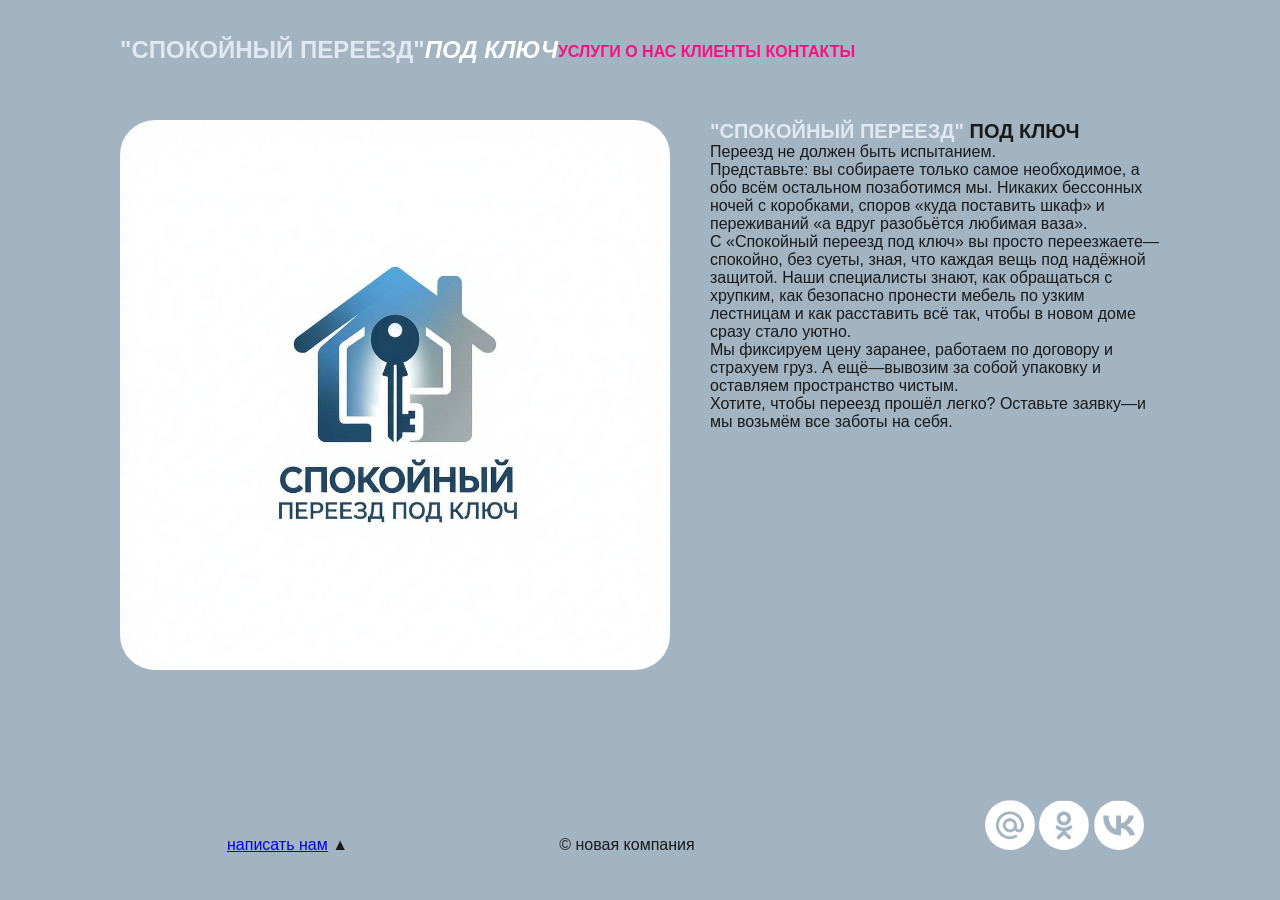
<file: index.html>
<!DOCTYPE html>
<html lang="ru">
<head>
    <meta charset="UTF-8">
    <meta name="viewport" content="width=device-width, initial-scale=1.0">
    <title>Пирогов Максим П-12</title>
    <link rel="stylesheet" href="css/style.css">
    <link rel="preconnect" href="https://fonts.googleapis.com">
<link rel="preconnect" href="https://fonts.gstatic.com" crossorigin>
<link href="https://fonts.googleapis.com/css2?family=Dela+Gothic+One&display=swap" rel="stylesheet">
</head>
<body>
    <div id="wrapper">
    <header class="clearfix">
<a id="logo" href="index.html"><span class="pink">"Спокойный переезд"</span><i>под ключ</i></a>
<nav id="mainnav">
<ul>
    <li class="active"><a href="uslugi.html">услуги</a></li>
    <li class="active"><a href="О нас.html">о нас</a></li>
    <li class="active"><a href="Клиенты.html">клиенты</a></li>
    <li class="active"><a href="Контакты.html">контакты</a></li>
</ul>
</nav>
    </header>
    <main>
        <img class="main_img-float" src="img/diting_result_4e0d9b32d5d311f18e6502f5c34e7170_1.jpeg" alt="">
        <h1>
            <span class="pink">"Спокойный переезд"</span> под ключ
        </h1>
<p>Переезд не должен быть испытанием.</p>

<p>Представьте: вы собираете только самое необходимое, а обо всём остальном позаботимся мы. Никаких бессонных ночей с коробками, споров «куда поставить шкаф» и переживаний «а вдруг разобьётся любимая ваза».</p>

<p>С «Спокойный переезд под ключ» вы просто переезжаете—спокойно, без суеты, зная, что каждая вещь под надёжной защитой. Наши специалисты знают, как обращаться с хрупким, как безопасно пронести мебель по узким лестницам и как расставить всё так, чтобы в новом доме сразу стало уютно.</p>

<p>Мы фиксируем цену заранее, работаем по договору и страхуем груз. А ещё—вывозим за собой упаковку и оставляем пространство чистым.</p>

<p>Хотите, чтобы переезд прошёл легко? Оставьте заявку—и мы возьмём все заботы на себя.</p>
    </main>
    </div>
    <footer>
        <p class="footer_block">
            <a href="form.html">написать нам</a> &#9650
        </p>
        <p class="footer_block">
    &copy; Новая компания
    </p>
    <div class="footer_icons">
    <a target="_blank"><img class="footer_img" src="img/mailru.png"></a>
    <a target="_blank"><img class="footer_img" src="img/ok.png"></a>
    <a target="_blank"><img class="footer_img" src="img/vk.png"></a>
</div>
    </footer>
</body>
</html>
</file>
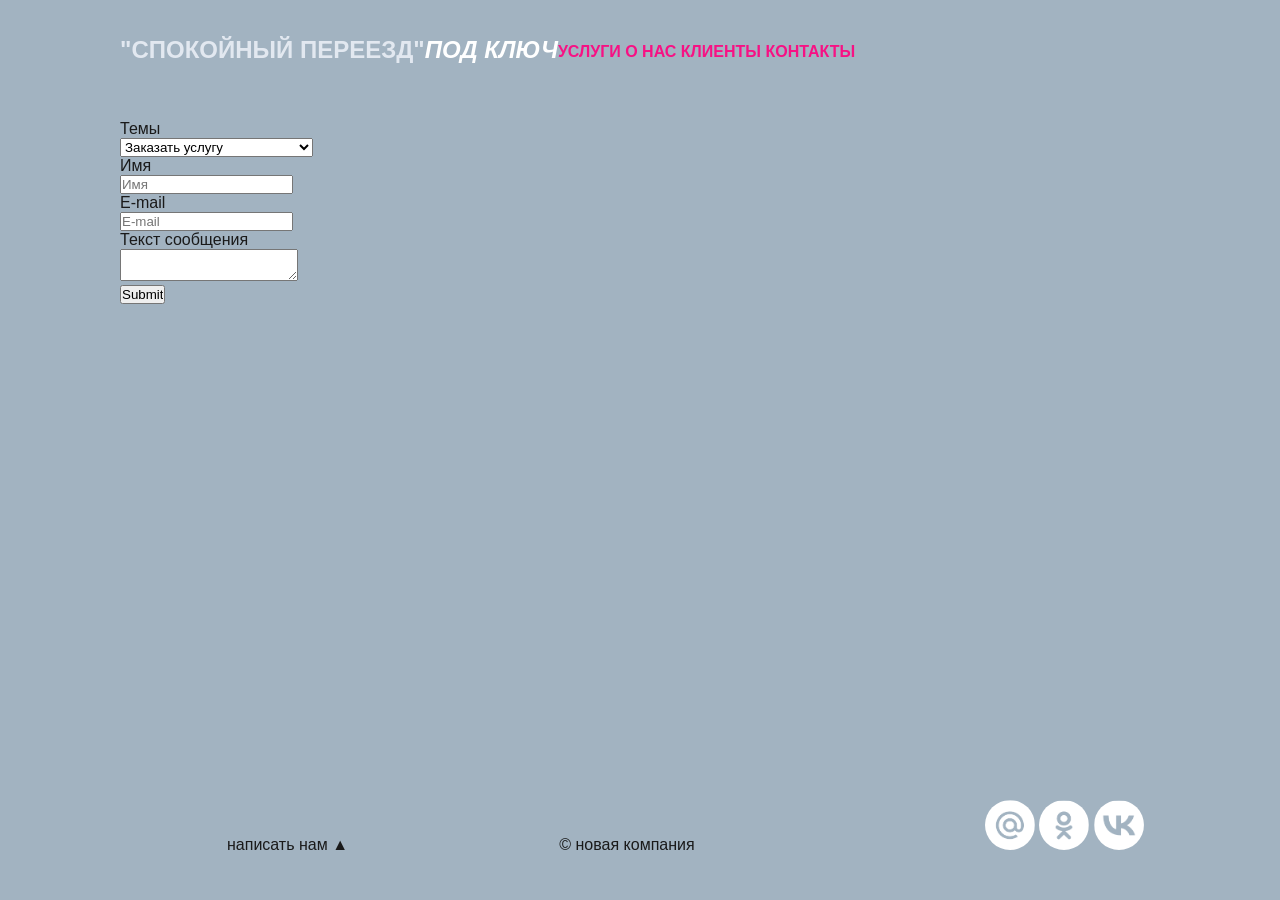
<file: form.html>
<!DOCTYPE html>
<html lang="ru">
<head>
    <meta charset="UTF-8">
    <meta name="viewport" content="width=device-width, initial-scale=1.0">
    <title>Пирогов Максим П-12</title>
    <link rel="stylesheet" href="css/style.css">
    <link rel="preconnect" href="https://fonts.googleapis.com">
<link rel="preconnect" href="https://fonts.gstatic.com" crossorigin>
<link href="https://fonts.googleapis.com/css2?family=Dela+Gothic+One&display=swap" rel="stylesheet">
</head>
<body>
    <div id="wrapper">
    <header class="clearfix">
<a id="logo" href="index.html"><span class="pink">"Спокойный переезд"</span><i>под ключ</i></a>
<nav id="mainnav">
<ul>
    <li class="active"><a href="uslugi.html">услуги</a></li>
    <li class="active"><a href="О нас.html">о нас</a></li>
    <li class="active"><a href="Клиенты.html">клиенты</a></li>
    <li class="active"><a href="Контакты.html">контакты</a></li>
</ul>
</nav>
    </header>
    <main>
        
        <div class="form_item">
            <label for="topic">Темы</label><br>
        <select name="name" id="topic">
        <option value="1">Заказать услугу</option>
        <option value="2">Оставить отзыв/замечание</option>
        <option value="3">Предложить сотдуничество</option>
        <option value="4">Другое</option>
        </select>
        </div>
        <div class="form_utem">
            <label for="name">Имя</label><br>
            <input type="name" id="name" placeholder="Имя" type="text">     
        <form action="form_item">
         <label for="name">E-mail</label><br>
        <input type="email" id="email" placeholder="E-mail" type="text">
        </div>
        <div>
            <label for="">Текст сообщения</label><br>
        <textarea for="namer" id="" placeholder="" ></textarea><br>
        <input type="submit">
            </div>

        </div>
</form>        
    </main>
    </div>
    <footer>
        <p class="footer_block">
            написать нам &#9650
        </p>
        <p class="footer_block">
    &copy; Новая компания
    </p>
    <div class="footer_icons">
    <a target="_blank"><img class="footer_img" src="/img/mailru.png"></a>
    <a target="_blank"><img class="footer_img" src="/img/ok.png"></a>
    <a target="_blank"><img class="footer_img" src="/img/vk.png"></a>
</div>
    </footer>
</body>
</html>
</file>
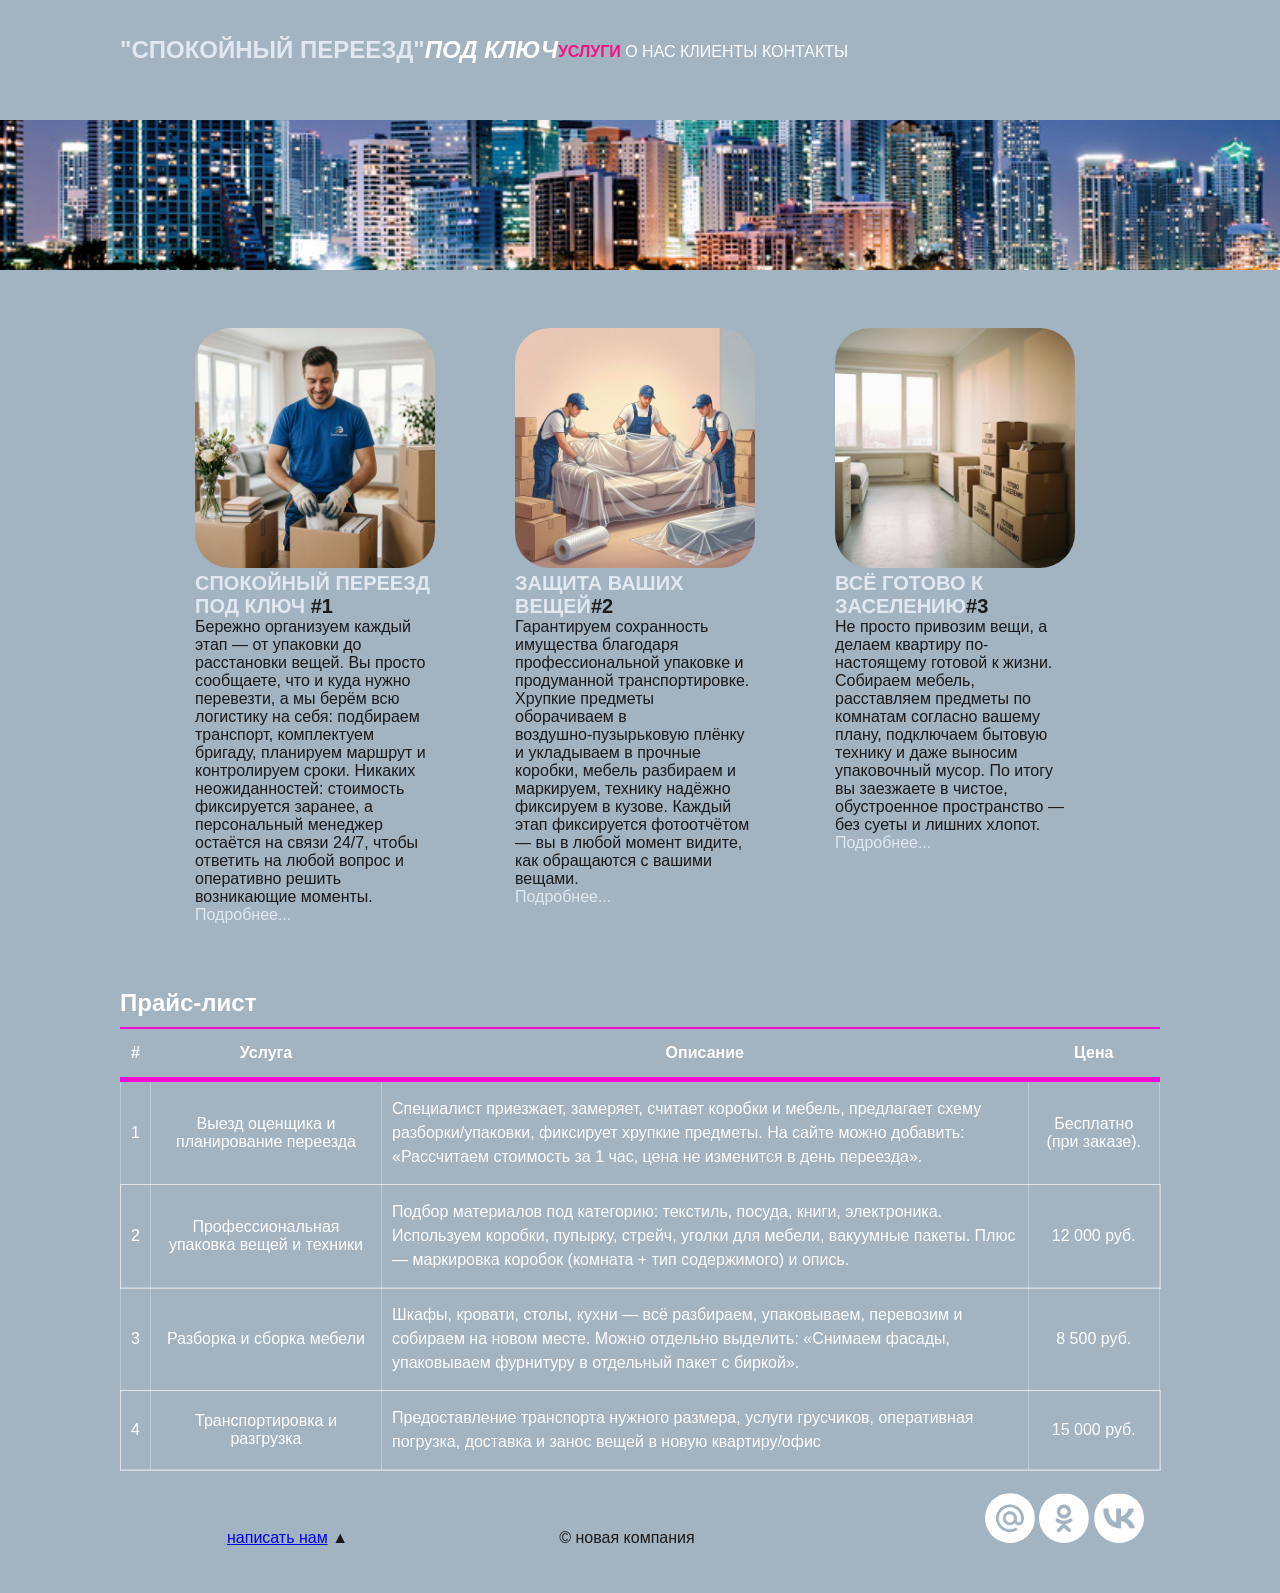
<file: uslugi.html>
<!DOCTYPE html>
<html lang="ru">
<head>
    <meta charset="UTF-8">
    <meta name="viewport" content="width=device-width, initial-scale=1.0">
    <title>Пирогов Максим П-12</title>
    <link rel="stylesheet" href="css/style.css">
<link rel="preconnect" href="https://fonts.googleapis.com">
<link rel="preconnect" href="https://fonts.gstatic.com" crossorigin>
<link href="https://fonts.googleapis.com/css2?family=Dela+Gothic+One&display=swap" rel="stylesheet">
</head>
<body>
    <link href="https://fonts.googleapis.com/css2?family=Dela+Gothic+One&display=swap" rel="stylesheet">
    <div id="wrapper">
    <header class="clearfix">
        <a id="logo" href="index.html"><span class="pink">"Спокойный переезд"</span><i>под ключ</i></a>
    <nav id="mainnav">
        <ul>
    <li class="active"><a href="uslugi.html">услуги</a></li>
    <li><a href="О нас.html">о нас</a></li>
    <li><a href="Клиенты.html">клиенты</a></li>
    <li><a href="Контакты.html">контакты</a></li>
    </nav>
    </header>
    <div id="panorama">

    </div>


    <main>
        <h1 class="h1-invisible">
            услуги компании
        </h1>

<section class="services clearfix">
    
    <article class="services__item">
        <img class="seervices_img" src="img/d445909d54711f18f1f3efcafefeee4_1.jpeg" alt="">
        <h2>
            <span class="pink">Спокойный переезд под ключ</span> #1
        </h2>
        <p>
         Бережно организуем каждый этап — от упаковки до расстановки вещей. Вы просто сообщаете, что и куда нужно перевезти, а мы берём всю логистику на себя: подбираем транспорт, комплектуем бригаду, планируем маршрут и контролируем сроки. Никаких неожиданностей: стоимость фиксируется заранее, а персональный менеджер остаётся на связи 24/7, чтобы ответить на любой вопрос и оперативно решить возникающие моменты.
        </p>
        <p>
            <a target="_blank" class="pink">Подробнее...</a>
        </p>
    </article>
    
    <article class="services__item">
        <img class="seervices_img" src="img/4a75757d54711f19a2afe9193507f5f_1.jpeg" alt="">
<h2>
    <span class="pink">Защита ваших вещей</span>#2
</h2>
<p>
   Гарантируем сохранность имущества благодаря профессиональной упаковке и продуманной транспортировке. Хрупкие предметы оборачиваем в воздушно‑пузырьковую плёнку и укладываем в прочные коробки, мебель разбираем и маркируем, технику надёжно фиксируем в кузове. Каждый этап фиксируется фотоотчётом — вы в любой момент видите, как обращаются с вашими вещами.  
</p>
<p>
    <a target="_blank" class="pink">Подробнее...</a>
</p>
    </article>
    
    <article class="services__item">
        <img class="seervices_img" src="img/af54048d54811f19a2afe9193507f5f_1.jpeg" alt="">
<h2>
    <span class="pink">Всё готово к заселению</span>#3
</h2>
<p>
  Не просто привозим вещи, а делаем квартиру по-настоящему готовой к жизни. Собираем мебель, расставляем предметы по комнатам согласно вашему плану, подключаем бытовую технику и даже выносим упаковочный мусор. По итогу вы заезжаете в чистое, обустроенное пространство — без суеты и лишних хлопот. 
</p>
<p>
    <a target="_blank" class="pink">Подробнее...</a>
</p>
    </article>
</section>
<table class="price">
    <caption>Прайс-лист</caption>
    <thead>
        <tr>
            <th>#</th>
            <th>Услуга</th>
            <th>Описание</th>
            <th>Цена</th>
        </tr>
    </thead>
    <tbody>
        <tr>
            <td>1</td>
            <td>Выезд оценщика и планирование переезда</td>
            <td>Специалист приезжает, замеряет, считает коробки и мебель, предлагает схему разборки/упаковки, фиксирует хрупкие предметы. На сайте можно добавить: «Рассчитаем стоимость за 1 час, цена не изменится в день переезда».</td>
            <td>Бесплатно (при заказе).</td>
        </tr>
        <tr>
            <td>2</td>
            <td>Профессиональная упаковка вещей и техники</td>
            <td>Подбор материалов под категорию: текстиль, посуда, книги, электроника. Используем коробки, пупырку, стрейч, уголки для мебели, вакуумные пакеты. Плюс — маркировка коробок (комната + тип содержимого) и опись.</td>
            <td>12 000 руб.</td>
        </tr>
        <tr>
            <td>3</td>
            <td>Разборка и сборка мебели</td>
            <td>Шкафы, кровати, столы, кухни — всё разбираем, упаковываем, перевозим и собираем на новом месте. Можно отдельно выделить: «Снимаем фасады, упаковываем фурнитуру в отдельный пакет с биркой».</td>
            <td>8 500 руб.</td>
        </tr>
        <tr>
            <td>4</td>
            <td>Транспортировка и разгрузка</td>
            <td>Предоставление транспорта нужного размера, услуги грусчиков, оперативная погрузка, доставка и занос вещей в новую квартиру/офис</td>
            <td>15 000 руб.</td>
        </tr>
    </tbody>
</table>

    </main>
    <h1 class="h1-invisible">Услуги компании</h1>
    </div>
    <footer>
        <p class="footer_block">
            <a href="form.html">написать нам</a> &#9650
        </p>
        <p class="footer_block">
    &copy; Новая компания
    </p>
    </table>
    <div class="footer_icons">
    <a target="_blank"><img class="footer_img" src="img/mailru.png"></a>
    <a target="_blank"><img class="footer_img" src="img/ok.png"></a>
    <a target="_blank"><img class="footer_img" src="img/vk.png"></a>
</div>
    </footer>
    
</body>
</html>
</file>
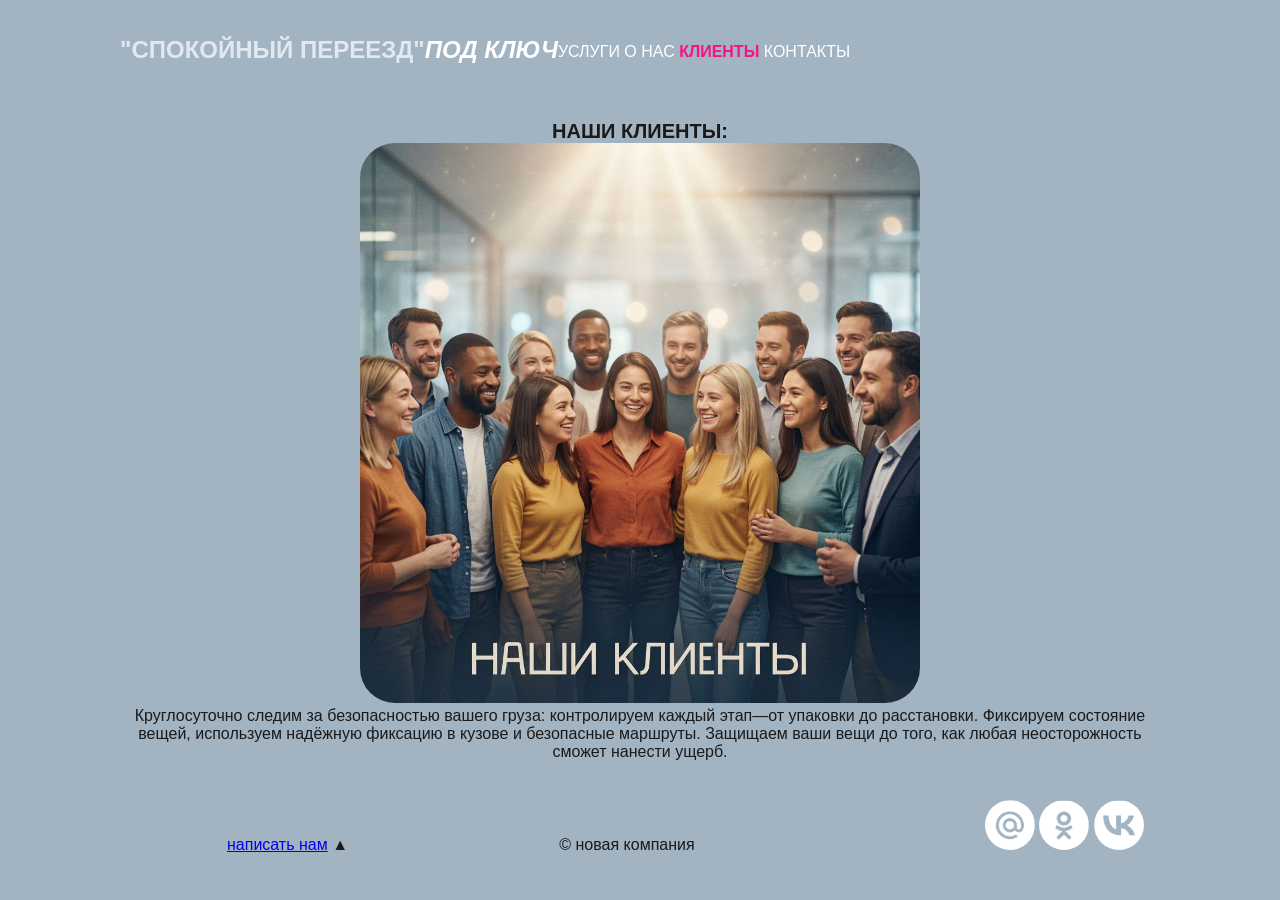
<file: Клиенты.html>
<!DOCTYPE html>
<html lang="ru">
<head>
    <meta charset="UTF-8">
    <meta name="viewport" content="width=device-width, initial-scale=1.0">
    <title>Пирогов Максим П-12</title>
    <link rel="stylesheet" href="css/style.css">
    <link rel="preconnect" href="https://fonts.googleapis.com">
<link rel="preconnect" href="https://fonts.gstatic.com" crossorigin>
<link href="https://fonts.googleapis.com/css2?family=Dela+Gothic+One&display=swap" rel="stylesheet">
</head>
<body>
    <link href="https://fonts.googleapis.com/css2?family=Dela+Gothic+One&display=swap" rel="stylesheet">
    <div id="wrapper">
    <header class="clearfix">
<a id="logo" href="index.html"><span class="pink">"Спокойный переезд"</span><i>под ключ</i></a>
<nav id="mainnav">
<ul>
    <li ><a href="uslugi.html">услуги</a></li>
    <li><a href="О нас.html">о нас</a></li>
    <li class="active"><a href="Клиенты.html">клиенты</a></li>
    <li ><a href="Контакты.html">контакты</a></li>
</ul>
</nav>
</header>

<main>
    <h1 class="klientiki">Наши клиенты:</h1>

    <article class="card-block">
        <img class="services_img" src="img/7d5a3bcd54a11f1accb3ad12906a2a9_1.jpeg" alt="кртинка">
        <h2></h2>
        <p>
           Круглосуточно следим за безопасностью вашего груза: контролируем каждый этап—от упаковки до расстановки. Фиксируем состояние вещей, используем надёжную фиксацию в кузове и безопасные маршруты. Защищаем ваши вещи до того, как любая неосторожность сможет нанести ущерб.
        </p>
    </article>
</main></div>
<footer>
        <p class="footer_block">
            <a href="form.html">написать нам</a> &#9650
        </p>
        <p class="footer_block">
    &copy; Новая компания
    </p>
    <div class="footer_icons">
    <a target="_blank"><img class="footer_img" src="img/mailru.png"></a>
    <a target="_blank"><img class="footer_img" src="img/ok.png"></a>
    <a target="_blank"><img class="footer_img" src="img/vk.png"></a>
</div>
    </footer>
</body>
</html>
</file>
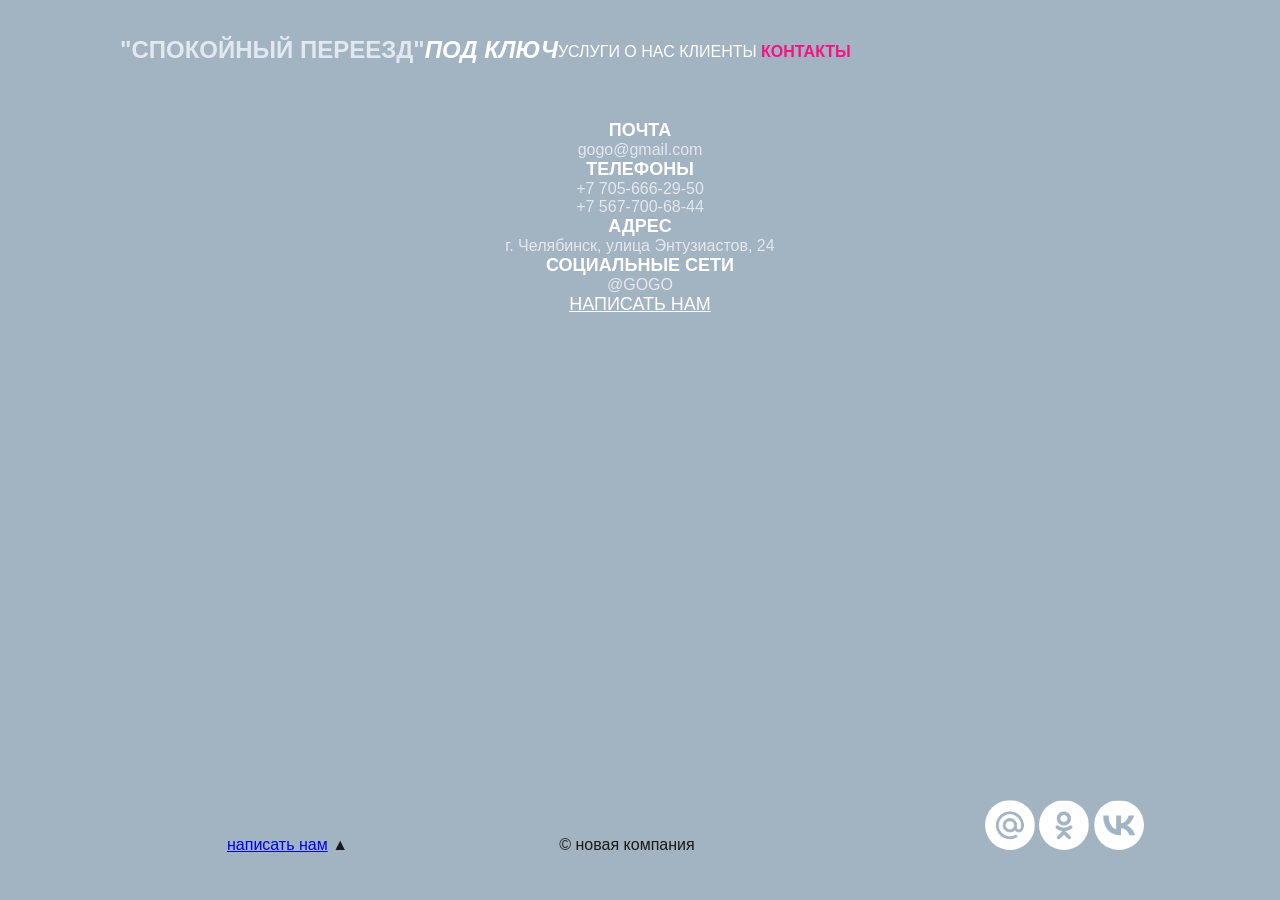
<file: Контакты.html>
<!DOCTYPE html>
<html lang="ru">
<head>
    <meta charset="UTF-8">
    <meta name="viewport" content="width=device-width, initial-scale=1.0">
    <title>Пирогов Максим П-12</title>
    <link rel="stylesheet" href="css/style.css">
    <link rel="preconnect" href="https://fonts.googleapis.com">
<link rel="preconnect" href="https://fonts.gstatic.com" crossorigin>
<link href="https://fonts.googleapis.com/css2?family=Dela+Gothic+One&display=swap" rel="stylesheet">
</head>
<body>
    <link href="https://fonts.googleapis.com/css2?family=Dela+Gothic+One&display=swap" rel="stylesheet">
    <div id="wrapper">
    <header class="clearfix">
    <a id="logo" href="index.html"><span class="pink">"Спокойный переезд"</span><i>под ключ</i></a>
    <nav id="mainnav">
    <ul>
    <li ><a href="uslugi.html">услуги</a></li>
    <li><a href="О нас.html">о нас</a></li>
    <li><a href="Клиенты.html">клиенты</a></li>
    <li class="active"><a href="Контакты.html">контакты</a></li>
</ul>
    </nav>
    </header>
    <main id="kontaktiki">
    <h2 id="contacts">почта</h2>
    <p>
        <span class="pink">gogo@gmail.com</span>
    </p>
    <h2 id="contacts">телефоны</h2>
    <p>
    <span class="pink">+7 705-666-29-50</span>
    </p>
    <p>
    <span class="pink">+7 567-700-68-44</span>
    </p>
    <h2 id="contacts">адрес</h2>
    <p>
    <span class="pink">г. Челябинск, улица Энтузиастов, 24</span>
    </p>
    <h2 id="contacts">социальные сети</h2>
    <p>
    <span class="pink">@GOGO</span>
    </p>
    <a id="contacts" href="form.html">написать нам</a>
    </main>
    <h1 class="h1-invisible">Услуги компании</h1>
    </div>
    <footer>
    <p class="footer_block">
        <a href="form.html">написать нам</a> &#9650
    </p>
    <p class="footer_block">
    &copy; Новая компания
</p>
<div class="footer_icons">
    <a target="_blank"><img class="footer_img" src="img/mailru.png"></a>
    <a target="_blank"><img class="footer_img" src="img/ok.png"></a>
    <a target="_blank"><img class="footer_img" src="img/vk.png"></a>
</div>
    </footer>
</body>
</html>
</file>
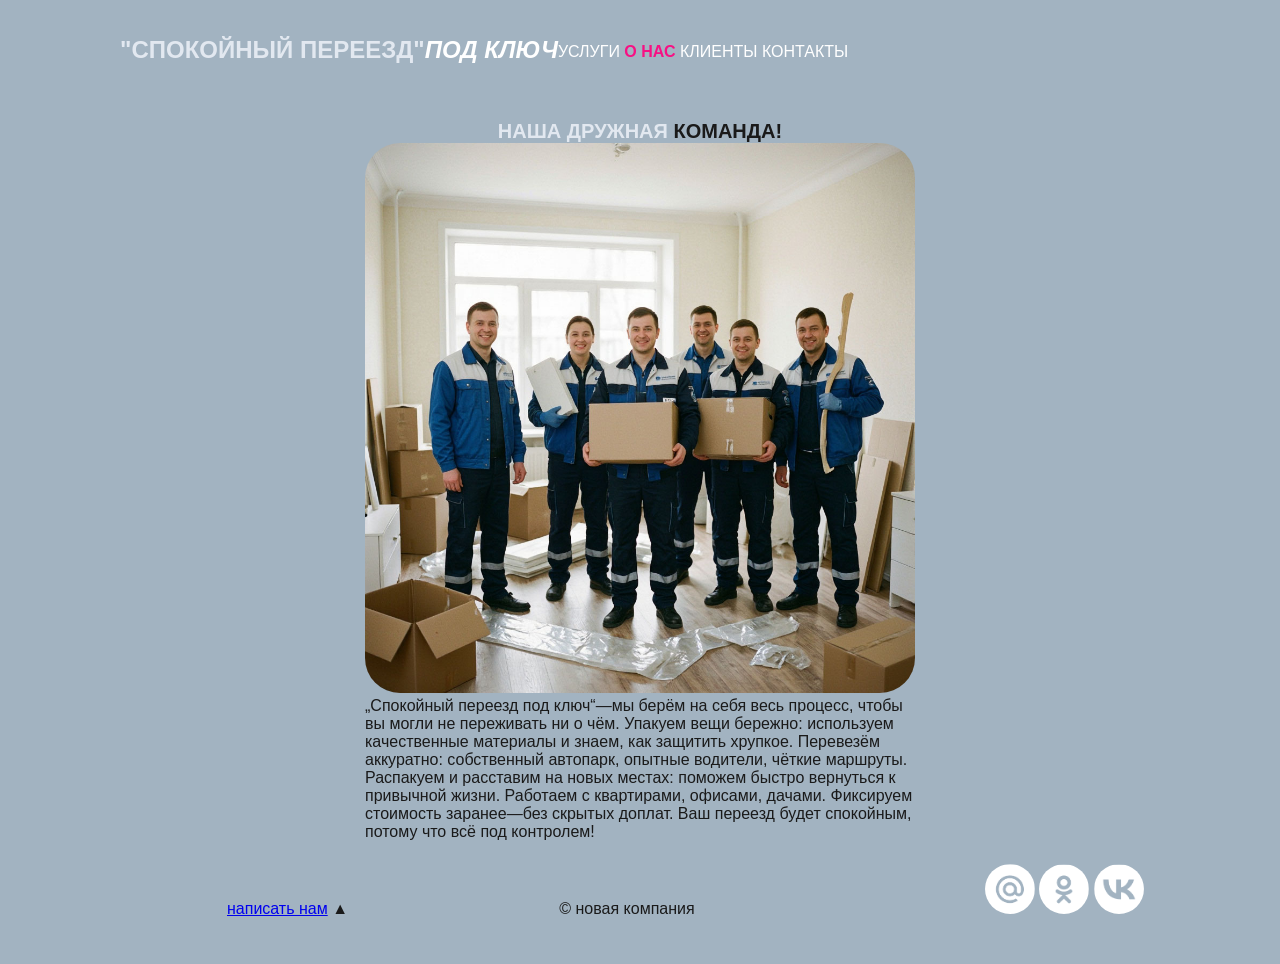
<file: О нас.html>
<!DOCTYPE html>
<html lang="ru">
<head>
    <meta charset="UTF-8">
    <meta name="viewport" content="width=device-width, initial-scale=1.0">
    <title>Пирогов Максим П-12</title>
    <link rel="stylesheet" href="css/style.css">
    <link rel="preconnect" href="https://fonts.googleapis.com">
<link rel="preconnect" href="https://fonts.gstatic.com" crossorigin>
<link href="https://fonts.googleapis.com/css2?family=Dela+Gothic+One&display=swap" rel="stylesheet">
</head>
<body>
    <link href="https://fonts.googleapis.com/css2?family=Dela+Gothic+One&display=swap" rel="stylesheet">
    <div id="wrapper">
    <header class="clearfix">
        <a id="logo" href="index.html"><span class="pink">"Спокойный переезд"</span><i>под ключ</i></a>
    <nav id="mainnav">
    <ul>
    <li><a href="uslugi.html">услуги</a></li>
    <li class="active"><a href="О нас.html">о нас</a></li>
    <li><a href="Клиенты.html">клиенты</a></li>
    <li><a href="Контакты.html">контакты</a></li>
</ul>
    </nav>
    </header>
    <main>
        <div id="krutizna">
<h1 class="hhh">
    <span class="pink">Наша дружная</span> команда!
</h1>
<img class="krutishi" src="img/4ac2f1ed54911f192b5fa6c2c32f631_1.jpeg" alt="картинка">
    <p>„Спокойный переезд под ключ“—мы берём на себя весь процесс, чтобы вы могли не переживать ни о чём.
Упакуем вещи бережно: используем качественные материалы и знаем, как защитить хрупкое.
Перевезём аккуратно: собственный автопарк, опытные водители, чёткие маршруты.
Распакуем и расставим на новых местах: поможем быстро вернуться к привычной жизни.

Работаем с квартирами, офисами, дачами. Фиксируем стоимость заранее—без скрытых доплат. Ваш переезд будет спокойным, потому что всё под контролем!</p>
    </main>
    <h1 class="h1-invisible">Услуги компании</h1>
    </div>
    <footer>
        <p class="footer_block">
            <a href="form.html">написать нам</a> &#9650
        </p>
        <p class="footer_block">
    &copy; Новая компания
    </p>
    <div class="footer_icons">
    <a target="_blank"><img class="footer_img" src="img/mailru.png"></a>
    <a target="_blank"><img class="footer_img" src="img/ok.png"></a>
    <a target="_blank"><img class="footer_img" src="img/vk.png"></a>
</div>
    </footer>
</body>
</html>
</file>
<file: css/style.css>
* {
    margin:0;
    padding: 0;
}
html,body {
height: 100%;
}
header, main, footer {
    width: 1040px;
    margin: 0 auto;
}
#wrapper{
    min-height: 100%;
    height: auto !important;
    height: 100%;
    width: 100%;
}
header{
    height:120px;    
}
main{
    padding-bottom: 100px;
}
footer{   
    margin: -100px auto 0;
    position: relative;
    height: 100px;
}
body{
    background-color: #A2B3C1;
    color: #1A1A1A;
    font-family: 'Oswald', 'Verdana', 'Arial', 'Helvetica', sans-serif;
}
.main_img-float{
width: 550px;
margin-right: 40px;
float: left;
}

#panorama{
width: 100%;
height: 150px;
background: url(../img/1.jpg) no-repeat center 70%;
background-size: cover;
}
.services_img{
    width: 560px;

}
.services__item{
    margin-left: 40px;
    margin-right: 40px;
    width: 240px;
    float: left;
}
.services{
    padding: 35px;
    border: 5px;
}
.clearfix::after{
    content: "";
    display: table;
    clear: both;
}
.h1-invisible{
    visibility: hidden;
}
.krutishi{
    width: 550px;

}
.hhh{
    text-align: center;
}
#krutizna{
    
    text-align: center;
    width: 550px;
    margin: 0 auto;
}
#krutizna p{
    text-align: left;
}
#contacts{
font-size: large;
text-transform: uppercase;
color: #fff;
}
#kontaktiki{
    text-align: center;
}
.footer{
    margin-top: 550px;
}


#logo{
    text-transform: uppercase;
    text-decoration: none;
    color: #fff;
    font-weight: bold;
line-height: 100px;
font-size: 24px;
float: left;
}
.pink{
    color: #E2E8F0;
}
.footer_block{
display: inline-block;
width: 335px;
text-transform: lowercase;
text-align: center;
}
.footer_icons{
    display: inline-block;
    width: 335px;
    text-align: right;
margin-left: 10px;
}
.footer_img{
    width: 50px;

}

.klientiki {
    text-align: center;
    
}


h1{
    text-transform: uppercase;
    font-size: 20px;
    font-weight: bold;
}
h2{
    text-transform: uppercase;
    font-size: 20px;
    font-weight: bold;
}
img{
    border: #ff7cd8;
    border-radius: 35px;
    box-shadow: inset;
}
#mainnav ul{
list-style: none;
margin: 0;
padding-left: 0;
padding-top: 43px;
padding-left: 300px;
}
#mainnav li{
display: inline;
}
#mainnav a{
text-decoration: none;
color: #fff;
text-transform: uppercase;
}
#mainnav .active a{
color: #f71184;
}
#mainnav a:hover{
text-decoration: underline;
}
#mainnav li.active a{
    font-weight: bold;
}
#mainnav{
    color: #fff;
}
.services__item a:hover{
    text-decoration: underline;
}
table.price {
    width: 100%;
    border-collapse: collapse;
    margin-top: 30px;
}

table.price caption {
    text-align: left;
    font-size: 24px;
    font-weight: bold;
    color: white;
    padding-bottom: 10px;
    border-bottom: 2px solid #f60ad5;
}

table.price th, table.price td {
    border: 1px solid rgba(255, 255, 255, 0.3);
    padding: 15px 10px;
    vertical-align: middle;
    color: white;
}

table.price thead tr {
    border-bottom: 5px solid #f60ad5;
}

table.price th {
    font-weight: bold;
    padding-bottom: 15px;
    border: none;
}

table.price td {
    text-align: center;
}

table.price td:nth-child(3) {
    text-align: left;
    line-height: 1.5;
}

table.price tbody tr:nth-child(odd) {
    background-color: transparent;
}

table.price tbody tr:nth-child(even) {
    background-color: #A2B3C1;
    outline: 1px solid rgba(255, 255, 255, 0.5);
}
#contact-form input[type="submit"]:hover{
    height: 20px;
    width: 250px;
    padding: 5px;
    margin-bottom: 10px;
    border: #fff solid 1px;
    background-color: #eddfff;
}
.card-block{
    text-align: center;

}
.seervices_img{
    width: 240px;
}
#contact-form input[type="text"],
#contact-form input[type="email"],
#contact-form input[type="tel"],
#contact-form select,
#contact-form textarea {
    width: 100%;
    padding: 8px 10px;
    border: 1px solid white;
    background-color: #f4e8fc; 
    font-family: 'Oswald', sans-serif;
    font-size: 14px;
    color: #333;
    box-sizing: border-box;
}
#contact-form textarea {
    height: 120px;
    resize: vertical; 
}

#contact-form select { 
    cursor: pointer; 
}


#contact-form input[type="submit"] {
    background-color: #a57bbd;
    color: #A2B3C1;
    border: none;
    padding: 10px 20px;
    font-family: 'Oswald', sans-serif;
    font-style: italic;
    font-size: 16px;
    text-transform: uppercase;
    cursor: pointer;
    transition: background-color 0.3s, color 0.3s;
}


#contact-form input[type="submit"]:hover {
    background-color: #e8d5f5;
    color: #A2B3C1;
}


#contact-form input:focus,
#contact-form textarea:focus,
#contact-form select:focus {
    outline: none;
    border-color: #e5007d;
    box-shadow: 0 0 5px rgba(229, 0, 125, 0.5);
}
body{
    font-family: 'Barlow', sans-serif;
}
 ul{
    list-style: none;
    margin: 0%;
    padding-left: 0%;
}
</file>
